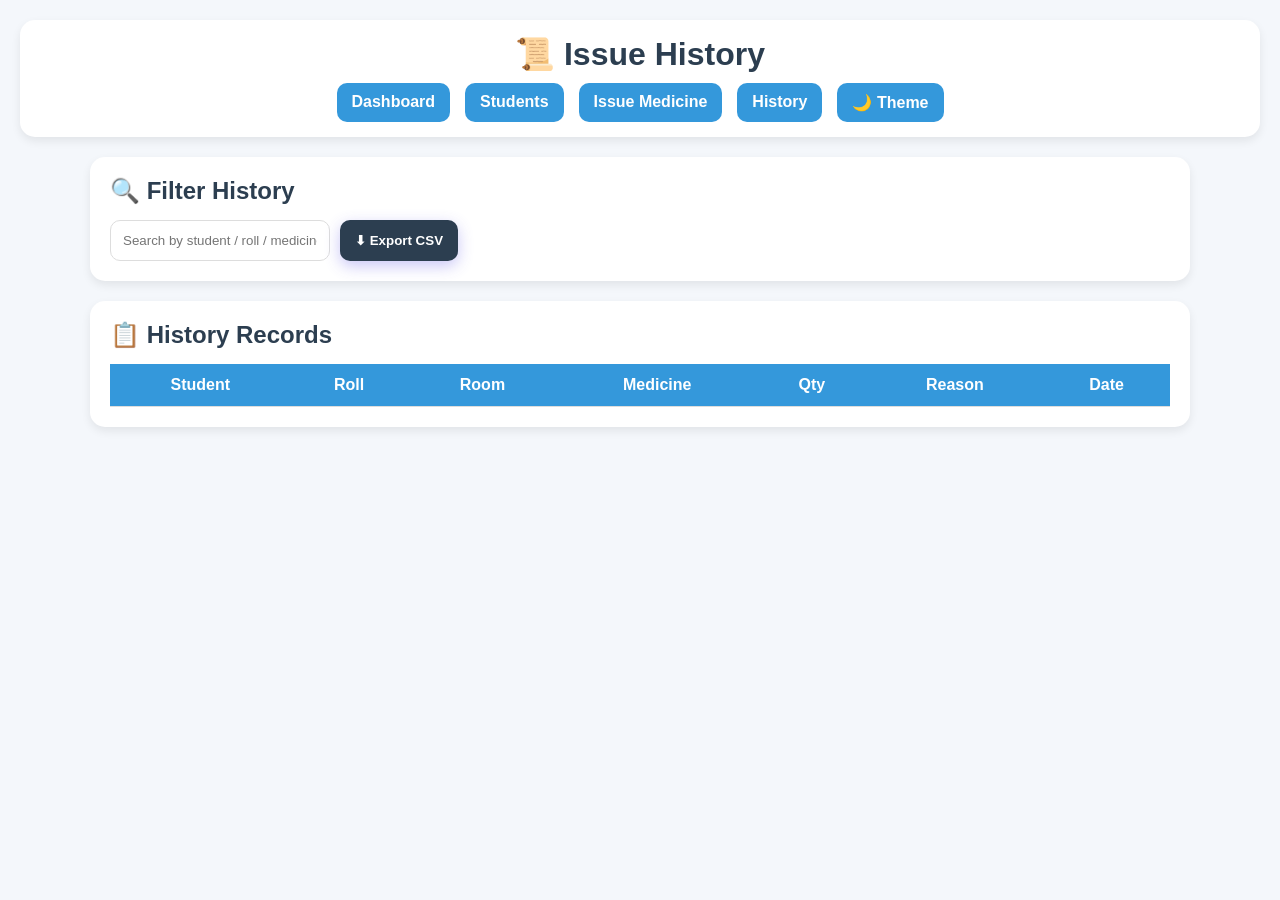
<file: project/frontend/history.html>
<!DOCTYPE html>
<html lang="en">
<head>
  <meta charset="UTF-8">
  <meta name="viewport" content="width=device-width, initial-scale=1.0">
  <title>History</title>

  <link rel="stylesheet" href="style.css">
</head>

<body>
  <header>
    <h1>📜 Issue History</h1>

    <nav>
      <a href="index.html">Dashboard</a>
      <a href="students.html">Students</a>
      <a href="issue.html">Issue Medicine</a>
      <a href="history.html">History</a>
      <a href="#" onclick="toggleTheme()">🌙 Theme</a>
    </nav>
  </header>

  <div class="container">

    <div class="section">
      <h2>🔍 Filter History</h2>

      <div class="flex">
        <input type="text" id="searchHistory" placeholder="Search by student / roll / medicine" oninput="searchHistory()">
        <button onclick="exportCSV()">⬇ Export CSV</button>
      </div>
    </div>

    <div class="section">
      <h2>📋 History Records</h2>

      <table>
        <thead>
          <tr>
            <th>Student</th>
            <th>Roll</th>
            <th>Room</th>
            <th>Medicine</th>
            <th>Qty</th>
            <th>Reason</th>
            <th>Date</th>
          </tr>
        </thead>

        <tbody id="historyTable"></tbody>
      </table>
    </div>

  </div>

  <script src="script.js"></script>
<script src="history.js"></script>

</body>
</html>
</file>
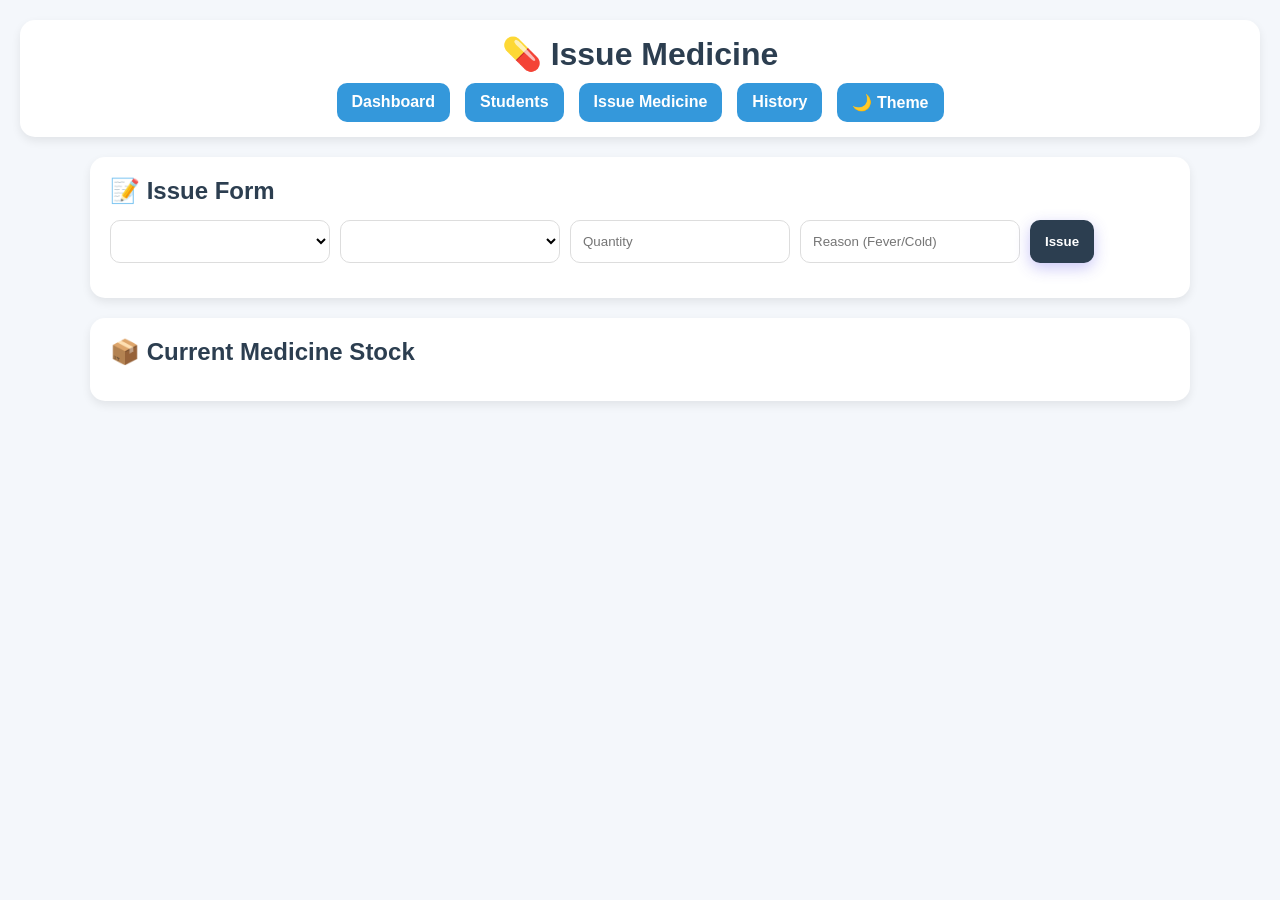
<file: project/frontend/issue.html>
<!DOCTYPE html>
<html lang="en">
<head>
  <meta charset="UTF-8">
  <meta name="viewport" content="width=device-width, initial-scale=1.0">
  <title>Issue Medicine</title>

  <link rel="stylesheet" href="style.css">
</head>

<body>
  <header>
    <h1>💊 Issue Medicine</h1>

    <nav>
      <a href="index.html">Dashboard</a>
      <a href="students.html">Students</a>
      <a href="issue.html">Issue Medicine</a>
      <a href="history.html">History</a>
      <a href="#" onclick="toggleTheme()">🌙 Theme</a>
    </nav>
  </header>

  <div class="container">

    <div class="section">
      <h2>📝 Issue Form</h2>

      <div class="flex">
        <select id="studentSelect"></select>
        <select id="medicineSelect"></select>
        <input type="number" id="issueQty" placeholder="Quantity">
        <input type="text" id="reason" placeholder="Reason (Fever/Cold)">
        <button onclick="issueMedicine()">Issue</button>
      </div>

      <p id="studentInfo" style="margin-top:15px; font-weight:bold;"></p>
    </div>

    <div class="section">
      <h2>📦 Current Medicine Stock</h2>
      <div class="medicine-grid" id="medicineGrid"></div>
    </div>

  </div>

  <script src="script.js"></script>
  <script src="issue.js"></script>
</body>
</html>
</file>
<file: project/frontend/style.css>
:root {
  --primary: #46b3e5;
  --secondary: #6366f1;
  --bg: #f9fafb;
  --card: #ffffff;
  --text: #111827;
  --danger: #ef4444;
  --success: #10b981;
  --warning: #f59e0b;
}

* {
  margin: 0;
  padding: 0;
  box-sizing: border-box;
  font-family: "Segoe UI", sans-serif;
}

body {
  background: #f4f7fb;
  color: #222;
  padding: 20px;
  transition: 0.3s;
}

header {
  background: white;
  padding: 15px 20px;
  border-radius: 15px;
  box-shadow: 0px 4px 10px rgba(0,0,0,0.08);
  margin-bottom: 20px;
}

header h1 {
  text-align: center;
  color: #2c3e50;
  margin-bottom: 10px;
}

nav {
  display: flex;
  justify-content: center;
  gap: 15px;
  flex-wrap: wrap;
}

nav a {
  text-decoration: none;
  padding: 10px 15px;
  background: #3498db;
  color: white;
  border-radius: 10px;
  font-weight: bold;
  transition: 0.2s;
}

nav a:hover {
  background: #2980b9;
  transform: scale(1.05);
}

.container {
  max-width: 1100px;
  margin: auto;
}

.section {
  background: white;
  padding: 20px;
  border-radius: 15px;
  box-shadow: 0px 4px 10px rgba(0,0,0,0.08);
  margin-bottom: 20px;
}

.section h2 {
  margin-bottom: 15px;
  color: #2c3e50;
}

input, select {
  padding: 12px;
  border-radius: 10px;
  border: 1px solid #ccc;
  outline: none;
  width: 220px;
  border: 1px solid #ddd;
  background: #fff;
  transition: 0.2s;
}

input:focus, select:focus {
  border-color: #2c3e50;
  box-shadow: 0 0 0 3px rgba(79,70,229,0.2);
}

button {
  padding: 12px 15px;
  border: none;
  border-radius: 10px;
  background: #2c3e50;
  color: white;
  cursor: pointer;
  font-weight: bold;
  transition: 0.2s;
  box-shadow: 0 5px 15px rgba(79,70,229,0.3);
}

button:hover {
  transform: scale(1.05);
}

.flex {
  display: flex;
  gap: 10px;
  flex-wrap: wrap;
}

/* Dashboard Cards */
.stats {
  display: grid;
  grid-template-columns: repeat(auto-fit, minmax(200px, 1fr));
  gap: 15px;
}

.stat-card {
  background: var(--card);
  padding: 25px;
  border-radius: 20px;
  text-align: center;
  box-shadow: 0 8px 20px rgba(53, 116, 155, 0.08);
  transition: 0.3s;
  border-left: 5px solid var(--primary);
}

.stat-card:hover {
  transform: translateY(-8px);
}

.stat-card h3 {
  font-size: 32px;
  font-weight: bold;
  color: #3498db;
}

.stat-card p {
  margin-top: 8px;
  font-weight: bold;
  color: #555;
}

.danger h3 {
  color: #e74c3c;
}

.warning h3 {
  color: #f39c12;
}

/* Tables */
table {
  width: 100%;
  border-collapse: collapse;
  margin-top: 10px;
}

th, td {
  padding: 12px;
  border-bottom: 1px solid #ddd;
  text-align: center;
}

th {
  background: #3498db;
  color: white;
}

tr:hover {
  background: #f2f2f2;
}

/* Medicine Cards */

.medicine-grid {
  display: grid;
  grid-template-columns: repeat(auto-fit, minmax(260px, 1fr));
  gap: 15px;
}

.medicine-card {
  background: var(--card);
  padding: 20px;
  border-radius: 20px;
  box-shadow: 0 10px 25px rgba(0,0,0,0.08);
  transition: 0.3s;
  border: 1px solid #eee;
}

.medicine-card:hover {
  transform: translateY(-6px);
}

.medicine-card h3 {
  color: #2c3e50;
}

.qty-box {
  display: flex;
  justify-content: space-between;
  align-items: center;
}

.qty {
  font-size: 18px;
  font-weight: bold;
  color: #27ae60;
}

.btns {
  display: flex;
  gap: 10px;
}

.btns button {
  width: 35px;
  height: 35px;
  border-radius: 50%;
  font-size: 18px;
  font-weight: bold;
  padding: 0;
}

.plus {
  background: #2ecc71;
}

.minus {
  background: #e74c3c;
}

.low-stock {
  color: red;
  font-weight: bold;
}

.expiring {
  color: #f39c12;
  font-weight: bold;
}

.expired {
  color: #c0392b;
  font-weight: bold;
}

/* Dark Mode */
.dark-mode {
  background: #121212;
  color: white;
}

.dark-mode header,
.dark-mode .section,
.dark-mode .medicine-card,
.dark-mode .stat-card {
  background: #1e1e1e;
  color: white;
}

.dark-mode input,
.dark-mode select {
  background: #2c2c2c;
  color: white;
  border: 1px solid #555;
}

.dark-mode tr:hover {
  background: #2c2c2c;
}

.critical-status {
  color: red;
  font-weight: bold;
}

.warning-status {
  color: orange;
  font-weight: bold;
}

.safe-status {
  color: green;
  font-weight: bold;
}

.neutral-status {
  color: gray;
  font-weight: bold;
}

canvas {
  background: white;
  padding: 20px;
  border-radius: 15px;
  box-shadow: 0px 4px 10px rgba(0,0,0,0.08);
}
.section h2 {
  margin-bottom: 15px;
}

.logo-title {
  display: flex;
  align-items: center;
  justify-content: center;
  gap: 12px;
  color: #2c3e50;
  font-size: 32px;
  font-weight: 700;
}

.header-icon {
  width: 38px;
  height: 38px;
  object-fit: contain;
}
</file>
